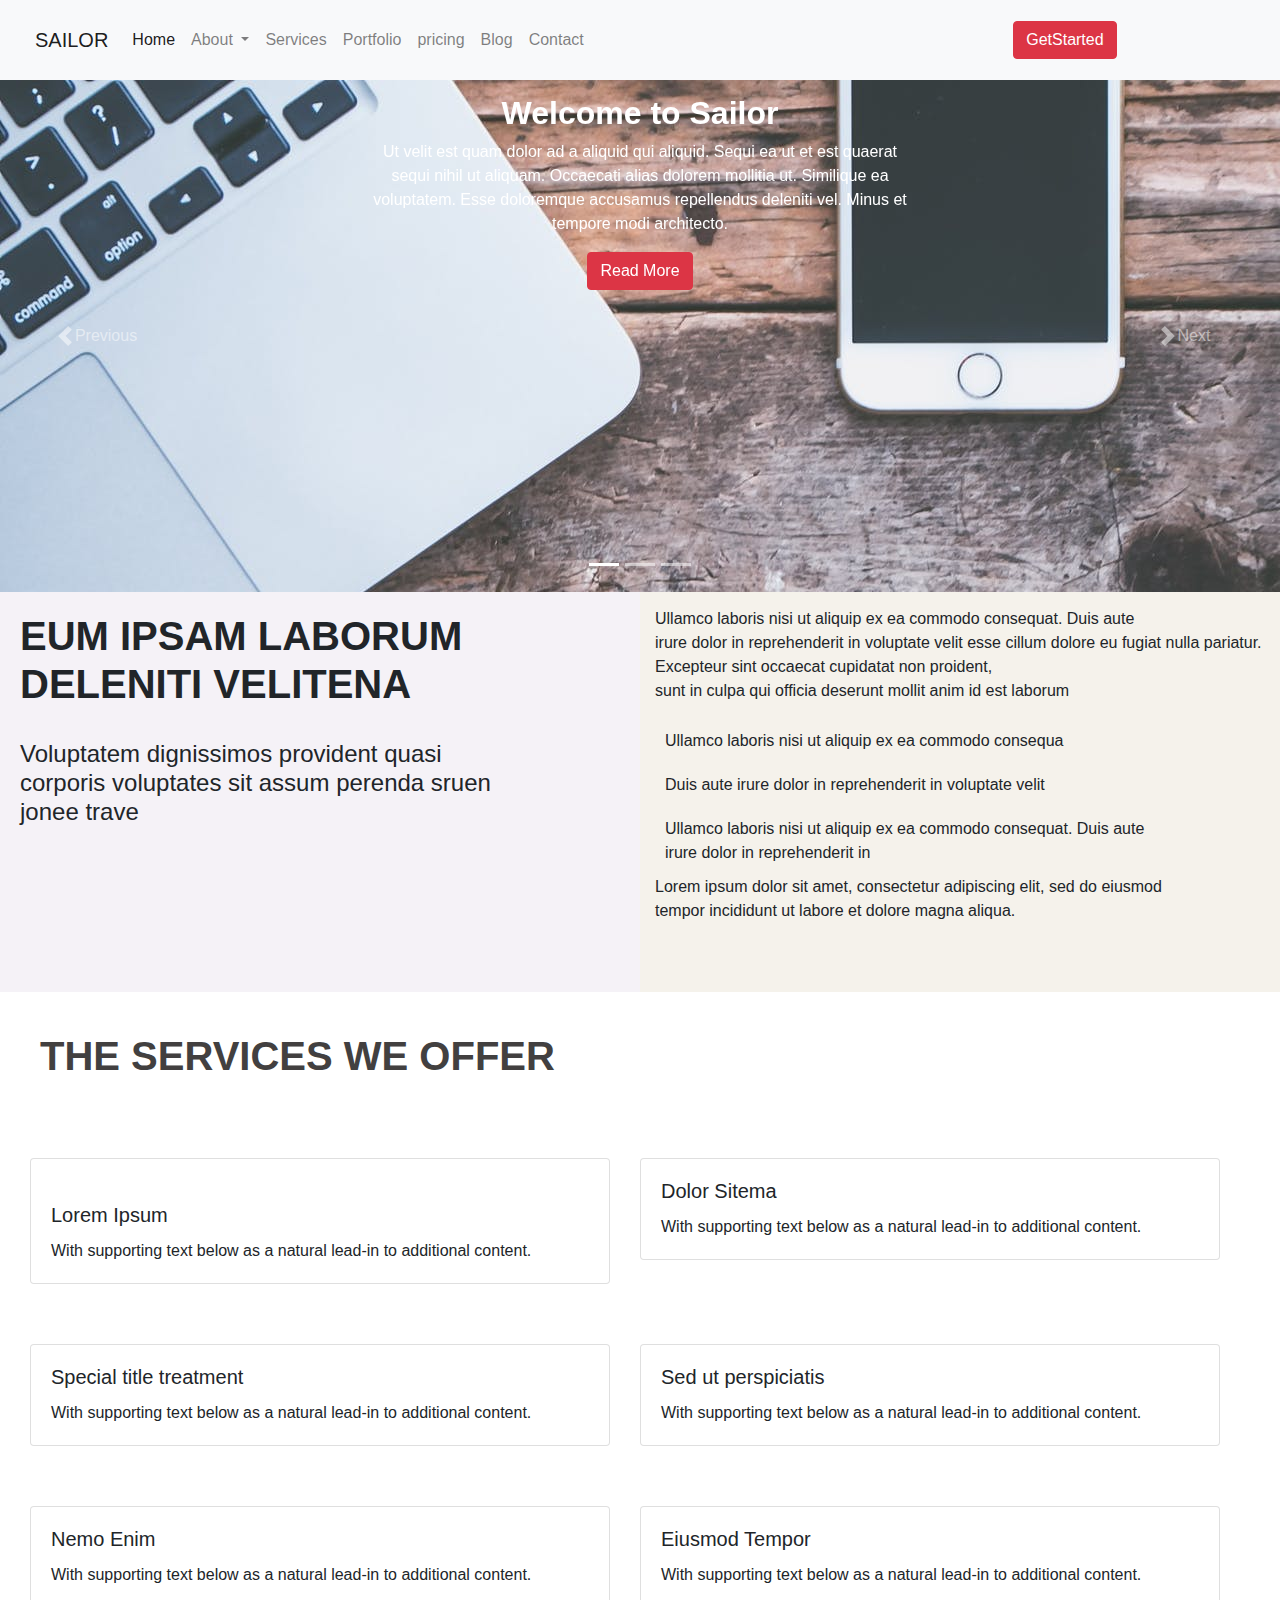
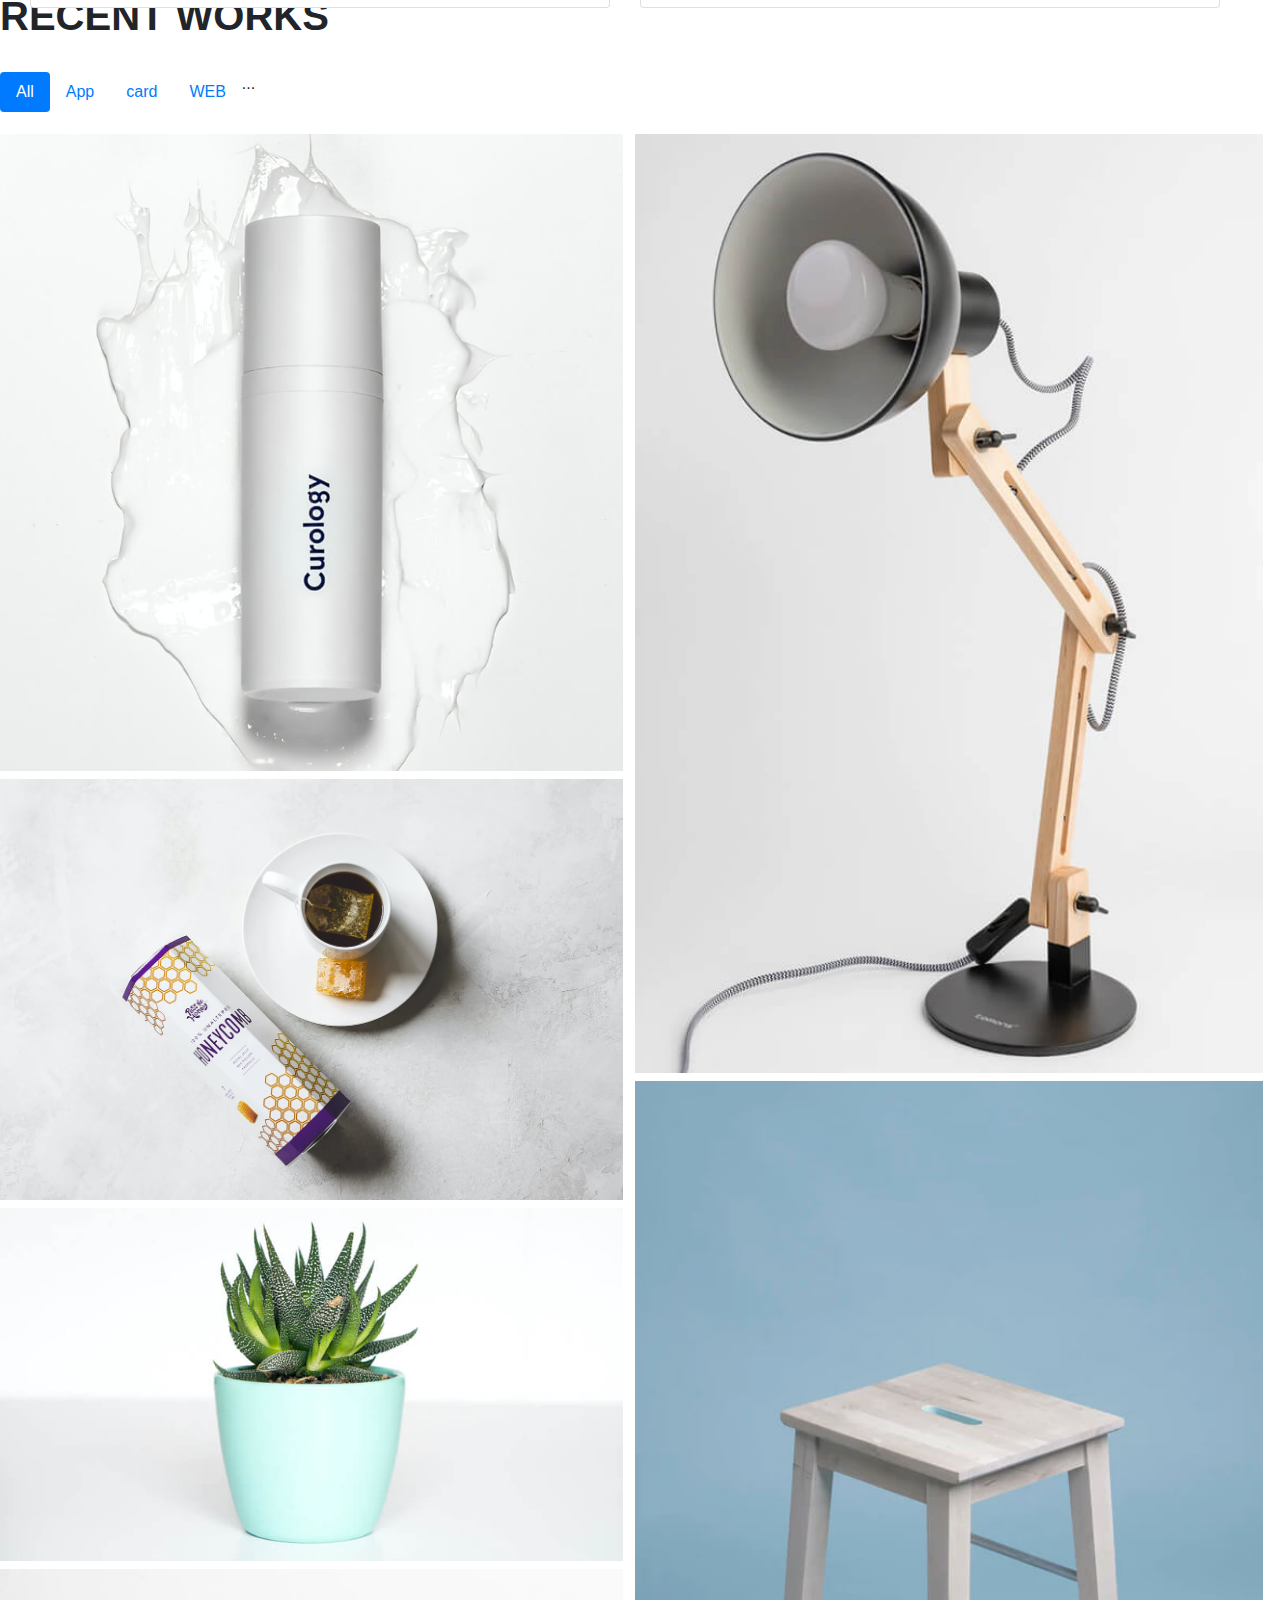
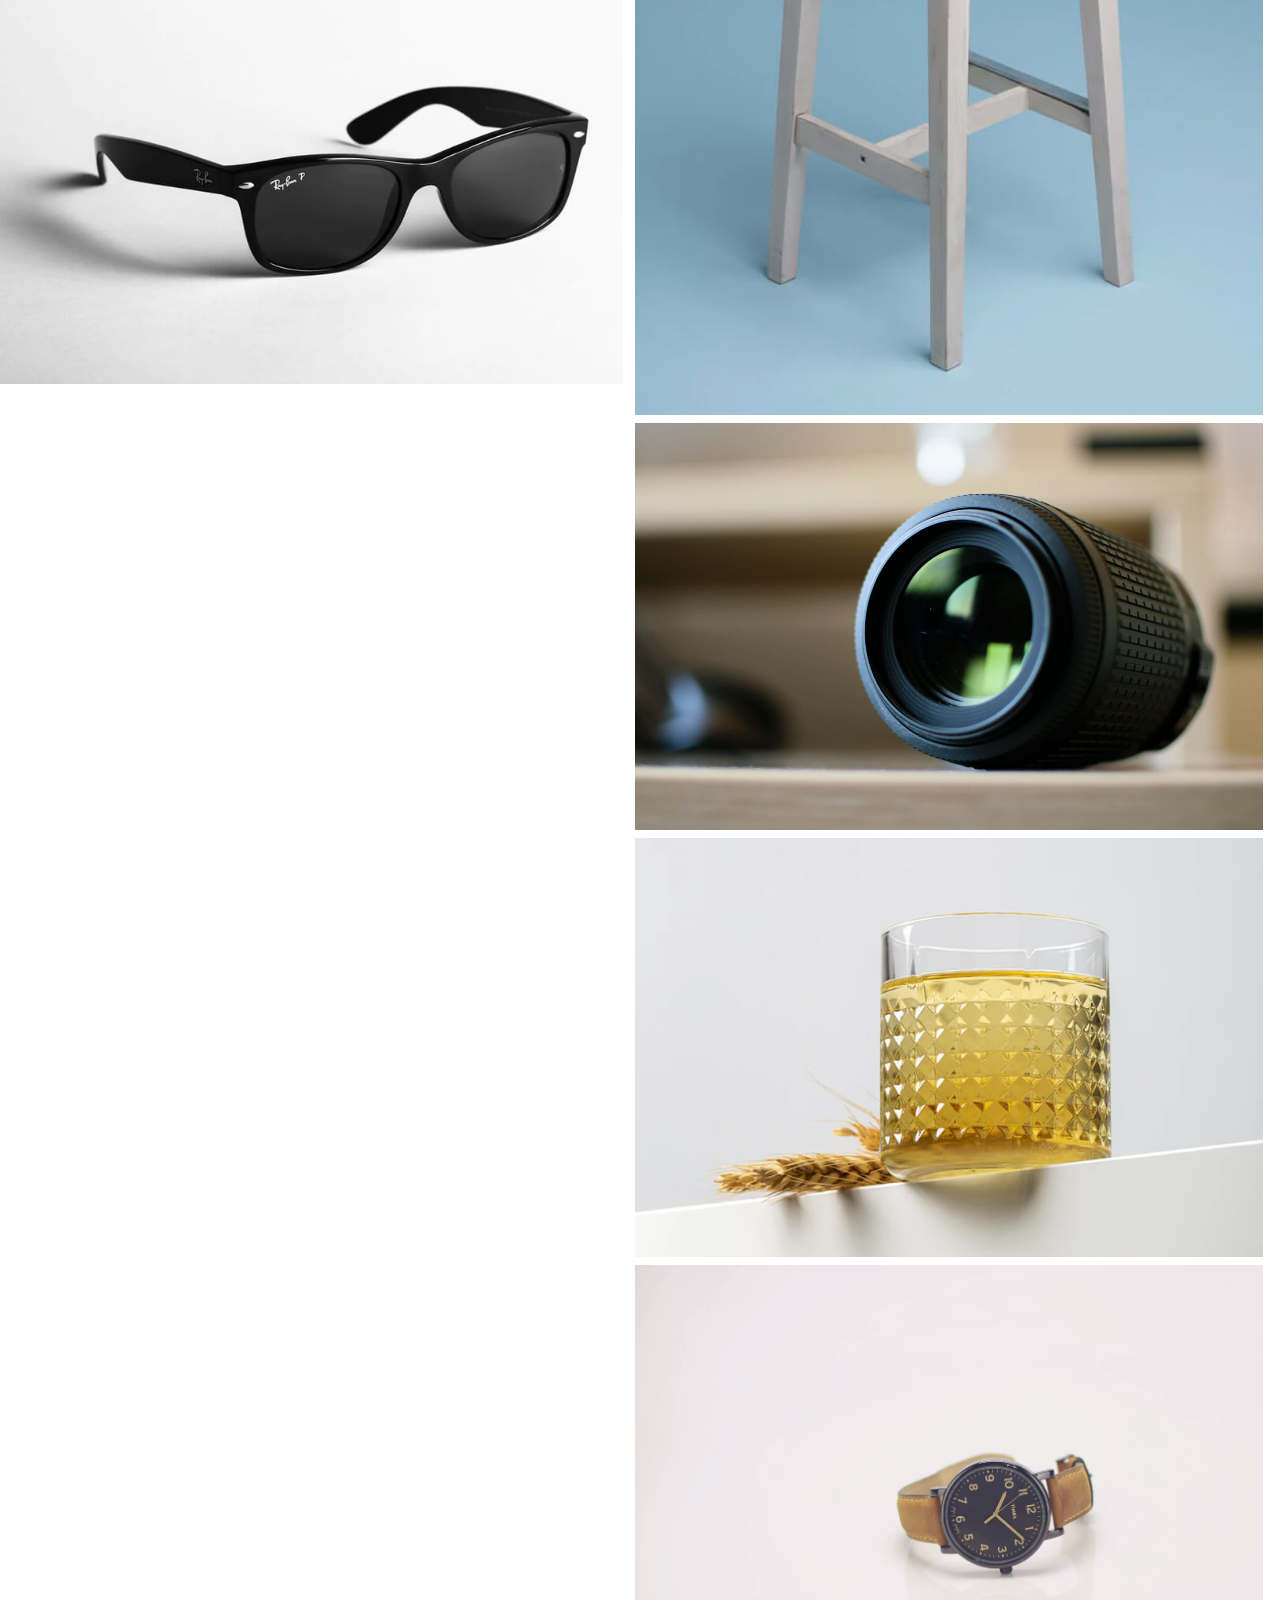
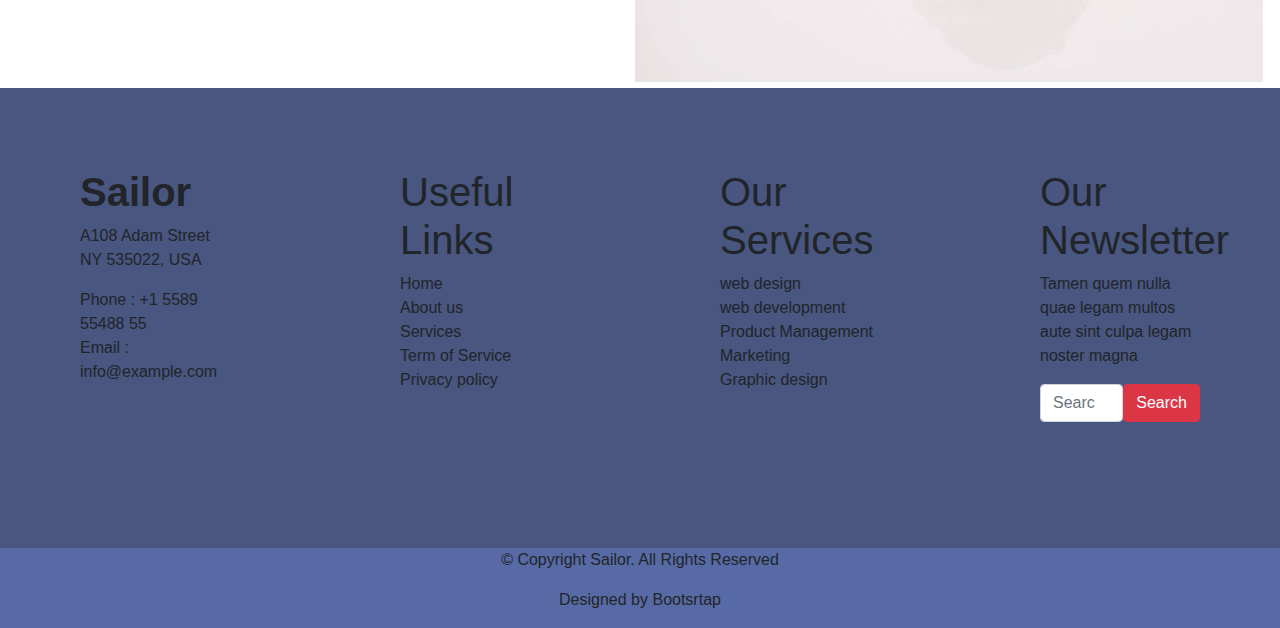
<file: index.html>
<!doctype html>
<html lang="en">
  <head>
    <!-- Required meta tags -->
    <meta charset="utf-8">
    <meta name="viewport" content="width=device-width, initial-scale=1">
         
    <!-- Bootstrap CSS -->
    <link href="https://cdn.jsdelivr.net/npm/bootstrap@5.0.0-beta1/dist/css/bootstrap.min.css" rel="stylesheet" integrity="sha384-giJF6kkoqNQ00vy+HMDP7azOuL0xtbfIcaT9wjKHr8RbDVddVHyTfAAsrekwKmP1" crossorigin="anonymous">
    <link rel="stylesheet" href="fonntt/font-awesome.min.css"/>
    <link rel="stylesheet" href="Bootstrap/bootstrap.min.css"/>
    <link rel="stylesheet" href="samm/SSS.css"/>
   <link href="https://cdn.jsdelivr.net/npm/bootstrap@5.0.0-beta1/dist/css/bootstrap.min.css" rel="stylesheet" integrity="sha384-giJF6kkoqNQ00vy+HMDP7azOuL0xtbfIcaT9wjKHr8RbDVddVHyTfAAsrekwKmP1" crossorigin="anonymous">
    <title>Sailor</title>
  </head>
  <body>
      <style>
          .carousel-inner{
              height: 32rem;
              background-image:"";
              position: relative;
              align-items: center;
              text-align: center;
              z-index: 500px;
              padding: 250px;
            
          }
      </style>
      <nav class="navbar navbar-expand-lg navbar-light bg-light" style="padding: 20PX; width: auto;">
        <div class="container-fluid">
          <a class="navbar-brand" href="#">SAILOR</a>
          <button class="navbar-toggler" type="button" data-bs-toggle="collapse" data-bs-target="#navbarNavDropdown" aria-controls="navbarNavDropdown" aria-expanded="false" aria-label="Toggle navigation">
            <span class="navbar-toggler-icon"></span>
          </button>
          <div class="collapse navbar-collapse" id="navbarNavDropdown">
            <ul class="navbar-nav">
              <li class="nav-item">
                <a class="nav-link active" aria-current="page" href="#">Home</a>
              </li>
              <li class="nav-item dropdown">
                <a class="nav-link dropdown-toggle" href="#" id="navbarDropdownMenuLink" role="button" data-bs-toggle="dropdown" aria-expanded="false">
                  About
                </a>
                <ul class="dropdown-menu" aria-labelledby="navbarDropdownMenuLink">
                  <li><a class="dropdown-item" href="#">About Us</a></li>
                  <li><a class="dropdown-item" href="#">Team</a></li>
                  <li><a class="dropdown-item" href="#">Testimonis</a></li>
                </ul>
              </li>
              <li class="nav-item">
                <a class="nav-link" href="#">Services</a>
              </li>
              <li class="nav-item">
                <a class="nav-link" href="#">Portfolio</a>
              </li>
              <li class="nav-item">
                <a class="nav-link" href="#">pricing</a>
              </li>
              <li class="nav-item">
                <a class="nav-link" href="#">Blog</a>
              </li>
              <li class="nav-item">
                <a class="nav-link" href="#">Contact</a>
              </li>
            </ul>
          </div>
        </div>
        <div style=" float: left; width: 25%;">
            <button class="btn btn-danger" type="button">GetStarted</button>
        </div>
      </nav>
     <div id="carouselExampleDark" class="carousel carousel-dark slide" data-bs-ride="carousel">
        <ol class="carousel-indicators">
          <li data-bs-target="#carouselExampleDark" data-bs-slide-to="0" class="active"></li>
          <li data-bs-target="#carouselExampleDark" data-bs-slide-to="1"></li>
          <li data-bs-target="#carouselExampleDark" data-bs-slide-to="2"></li>
        </ol>
        <div class="carousel-inner" style="background-image: url(5.jpeg);">
          <div class="carousel-item active" data-bs-interval="10000">
            
            <div class="carousel-caption d-none d-md-block">
              <h2 style=" font-weight: 700; margin-top: 20px;">Welcome to Sailor</h2>
              
              <p style="">
                Ut velit est quam dolor ad a aliquid qui aliquid. Sequi ea ut et est quaerat sequi nihil ut aliquam. Occaecati alias dolorem mollitia ut. Similique ea
                voluptatem. Esse doloremque accusamus repellendus deleniti vel. Minus et tempore modi architecto.
              </p>
              <button class="btn btn-danger" type="button">Read More</button>

            </div>
          </div>
          <div class="carousel-item" data-bs-interval="2000">
            
            <div class="carousel-caption d-none d-md-block" >
              <h5>Lorem Ipsum Dolor</h5>
              <p>Lorem ipsum dolor sit amet, consectetur adipiscing elit.</p>
              <button class="btn btn-danger" type="button">Read More</button>
            </div>
          </div>
          <div class="carousel-item">
            
            <div class="carousel-caption d-none d-md-block" >
              <h5>Sequi ea ut et est quaerat</h5>
              <p>Praesent commodo cursus magna, vel scelerisque nisl consectetur.</p>
              <button class="btn btn-danger" type="button">Read More</button>
            </div>
          </div>
        </div>
        <a class="carousel-control-prev" href="#carouselExampleDark" role="button" data-bs-slide="prev">
          <span class="carousel-control-prev-icon" aria-hidden="true"></span>
          <span class="visually-hidden">Previous</span>
        </a>
        <a class="carousel-control-next" href="#carouselExampleDark" role="button" data-bs-slide="next">
          <span class="carousel-control-next-icon" aria-hidden="true"></span>
          <span class="visually-hidden">Next</span>
        </a>
      </div>
      <section>
          <div class="home" style="display: flex; height: 400px; padding: ;">
<div style="background-color: rgb(245, 242, 247); width: 50%; padding: 20px;">
<h1 style="font-weight: 700; ">
    EUM IPSAM LABORUM <br>
    DELENITI VELITENA

</h1>
<br>
<h4 style=" font-weight: 500;">
    Voluptatem dignissimos provident quasi <br>
     corporis voluptates sit assum perenda sruen<br>
      jonee trave
</h4>
</div>
<div style="background-color:rgb(245, 242, 235) ; width: 50%; padding: 15px;">
    <p>
        Ullamco laboris nisi ut aliquip ex ea commodo consequat. Duis aute<br>
         irure dolor in reprehenderit in voluptate velit esse cillum dolore eu fugiat nulla pariatur. Excepteur sint occaecat cupidatat non proident, <br>
        sunt in culpa qui officia deserunt mollit anim id est laborum
    </p>
    <div style="font-weight: 500; padding: 10px;">
        Ullamco laboris nisi ut aliquip ex ea commodo consequa

    </div>
    <div style="font-weight: 500; padding: 10px;">
        Duis aute irure dolor in reprehenderit in voluptate velit

    </div>
    <div style="font-weight: 500; padding: 10px;">
        Ullamco laboris nisi ut aliquip ex ea commodo consequat. Duis aute <br>
        irure dolor in reprehenderit in

    </div>
    <p>
        Lorem ipsum dolor sit amet, consectetur adipiscing elit, sed do eiusmod <br>
         tempor incididunt ut labore et dolore magna aliqua.
    </p>
</div>
          </div>
        </div>
      </section>
      <section>
          <div class="homii" style="height: 600px;">
            <h1 style="font-weight: bolder; padding: 40px; color: rgb(66, 64, 64);">
                THE SERVICES WE OFFER


            </h1>
            <div class="row" style="padding: 30px;">
                <div class="col-sm-6">
                  <div class="card">
                    <div class="card-body">
                        <i class="fas fa-desktop"></i>


                      <h5 class="card-title">Lorem Ipsum
                    </h5>
                      <p class="card-text">With supporting text below as a natural lead-in to additional content.</p>
                      
                    </div>
                  </div>
                </div>
                <div class="col-sm-6">
                  <div class="card">
                    <div class="card-body">
                      <h5 class="card-title">Dolor Sitema</h5>
                      <p class="card-text">With supporting text below as a natural lead-in to additional content.</p>
                      
                    </div>
                  </div>
                </div>
              </div>
              <div class="row" style="padding: 30px;">
                <div class="col-sm-6">
                  <div class="card">
                    <div class="card-body">
                      <h5 class="card-title">Special title treatment</h5>
                      <p class="card-text">With supporting text below as a natural lead-in to additional content.</p>
                      
                    </div>
                  </div>
                </div>
                <div class="col-sm-6">
                  <div class="card">
                    <div class="card-body">
                      <h5 class="card-title">Sed ut perspiciatis</h5>
                      <p class="card-text">With supporting text below as a natural lead-in to additional content.</p>
                      
                    </div>
                  </div>
                </div>
              </div>

              <div class="row" style="padding: 30px;">
                <div class="col-sm-6">
                  <div class="card">
                    <div class="card-body">
                      <h5 class="card-title">Nemo Enim</h5>
                      <p class="card-text">With supporting text below as a natural lead-in to additional content.</p>
                      
                    </div>
                  </div>
                </div>
                <div class="col-sm-6">
                  <div class="card">
                    <div class="card-body">
                      <h5 class="card-title">Eiusmod Tempor</h5>
                      <p class="card-text">With supporting text below as a natural lead-in to additional content.</p>
                      
                    </div>
                  </div>
                </div>
              </div>
          </div>
      </section>
      <section>
        <div class="containn">
        <div class="kind">
        
            
            <h1 style="font-weight: bolder; font-family: sans-serif; ">
                RECENT WORKS 
            </h1>

 <br>
 <ul class="nav nav-pills mb-3" id="pills-tab" role="tablist" style="float:left;" >
    <li class="nav-item" role="presentation" style="float: left;">
      <a class="nav-link active" id="pills-home-tab" data-bs-toggle="pill" href="#pills-home" role="tab" aria-controls="pills-home" aria-selected="true" class="btn btn-danger">All</a>
    </li>
    <li class="nav-item" role="presentation">
      <a class="nav-link" id="pills-profile-tab" data-bs-toggle="pill" href="#pills-profile" role="tab" aria-controls="pills-profile" aria-selected="false">App</a>
    </li>
    <li class="nav-item" role="presentation">
      <a class="nav-link" id="pills-contact-tab" data-bs-toggle="pill" href="#pills-contact" role="tab" aria-controls="pills-contact" aria-selected="false">card</a>
    </li>
    <li class="nav-item" role="presentation">
        <a class="nav-link" id="pills-contact-tab" data-bs-toggle="pill" href="#pills-contact" role="tab" aria-controls="pills-contact" aria-selected="false">WEB</a>
      </li>
  </ul>
  <div class="tab-content" id="pills-tabContent">
    <div class="tab-pane fade show active" id="pills-home" role="tabpanel" aria-labelledby="pills-home-tab">...</div>
    <div class="tab-pane fade" id="pills-profile" role="tabpanel" aria-labelledby="pills-profile-tab">...</div>
    <div class="tab-pane fade" id="pills-contact" role="tabpanel" aria-labelledby="pills-contact-tab">...</div>
  </div> 
            <div class="images">
            <div class="row">
                     <div class="column">
<img src="images/portfolio-1.jpg"/>
                     
                     <img src="images/portfolio-2.jpg"/>
                     <img src="images/portfolio-3.jpg"/>
                     <img src="images/portfolio-4.jpg"/>
                     </div>
                     <div class="column">
                     <img src="images/portfolio-5.jpg"/>
                <img src="images/portfolio-6.jpg"/>
                <img src="images/portfolio-7.jpg"/>
                <img src="images/portfolio-8.jpg"/>
                <img src="images/portfolio-9.jpg"/>
            </div>
            </div>
          </div>
        </div>
        </div>
    
      </section>
<section style="height: 460px; display: flex;">
<div class="info" style="display: flex; width: 100%;">
<div style="background-color: rgb(72, 86, 128); width: 25%; padding: 80px;">
 <h1 style="font-weight: bolder;"> Sailor</h1> 
 <p>
  A108 Adam Street<br>
  NY 535022, USA
 </p> 
  <p>
 <span>Phone</span> : +1 5589 55488 55 <br>
 <span>Email</span> : info@example.com
  </p>
</div>
<div style="background-color: rgb(72, 86, 128); width: 25%; padding: 80px;">
<h1>Useful Links</h1>
<ul style="list-style-type: none;">
  <li>Home</li>
  <li>
    About us
  </li>
  <li> Services</li>
  <li> Term of Service</li>
  <li> Privacy policy</li>
</ul>
</div>
<div style="background-color: rgb(72, 86, 128); width: 25%; padding: 80px;"> 
<h1>Our Services</h1>
<ul style="list-style-type: none;">
  <li>web design</li>
  <li>
    web development
  </li>
  <li> 
    Product Management
    </li>
  <li> Marketing</li>
  <li> Graphic design</li>
</ul>
</div>
<div style="background-color: rgb(72, 86, 128); width: 25%; padding: 80px;">
<h1>
  Our Newsletter

</h1>
<p>
  
  Tamen quem nulla quae legam multos aute sint culpa legam noster magna

  <form class="d-flex">
    <input class="form-control me-2" type="search" placeholder="Search" aria-label="Search">
    <button class="btn btn-danger" type="submit">Search</button>
  </form>
</p>
</div>
</div>
</section>
    <footer style="background-color: rgb(87, 106, 165); height: 80px;text-align: center;">
     <p style="text-align: center;" > © Copyright Sailor. All Rights Reserved </p>
     <p style="text-align:center ;"> Designed by <span>Bootsrtap</span>
    </p>
    </footer>


    <!-- Optional JavaScript; choose one of the two! -->

    <!-- Option 1: Bootstrap Bundle with Popper -->
    <script src="https://cdn.jsdelivr.net/npm/bootstrap@5.0.0-beta1/dist/js/bootstrap.bundle.min.js" integrity="sha384-ygbV9kiqUc6oa4msXn9868pTtWMgiQaeYH7/t7LECLbyPA2x65Kgf80OJFdroafW" crossorigin="anonymous"></script>

    <!-- Option 2: Separate Popper and Bootstrap JS -->
    <!--
    <script src="https://cdn.jsdelivr.net/npm/@popperjs/core@2.5.4/dist/umd/popper.min.js" integrity="sha384-q2kxQ16AaE6UbzuKqyBE9/u/KzioAlnx2maXQHiDX9d4/zp8Ok3f+M7DPm+Ib6IU" crossorigin="anonymous"></script>
    <script src="https://cdn.jsdelivr.net/npm/bootstrap@5.0.0-beta1/dist/js/bootstrap.min.js" integrity="sha384-pQQkAEnwaBkjpqZ8RU1fF1AKtTcHJwFl3pblpTlHXybJjHpMYo79HY3hIi4NKxyj" crossorigin="anonymous"></script>
    -->
  </body>
</html>
</file>
<file: samm/SSS.css>
*
{
    padding: 0;
    margin: 0;
    box-sizing: border-box;
}
.row
{
    display: flex;
    flex-wrap: wrap;
    width: 100%;
}
.row .column
{
    flex: 33.3%;
    width: auto;
    overflow: hidden;
    padding: 0 4px;
    height: 100%;
    margin: 2px;
}
.row .column img
{
    width: 100%;
    height: 100%;
    margin: 4px;
}
.TheEnd
{
    height: 500px;
    background-color: rgb(97, 94, 94);
    
}
.container
{
    height: 500px;
    background-color: darkslategray;
}
</file>
